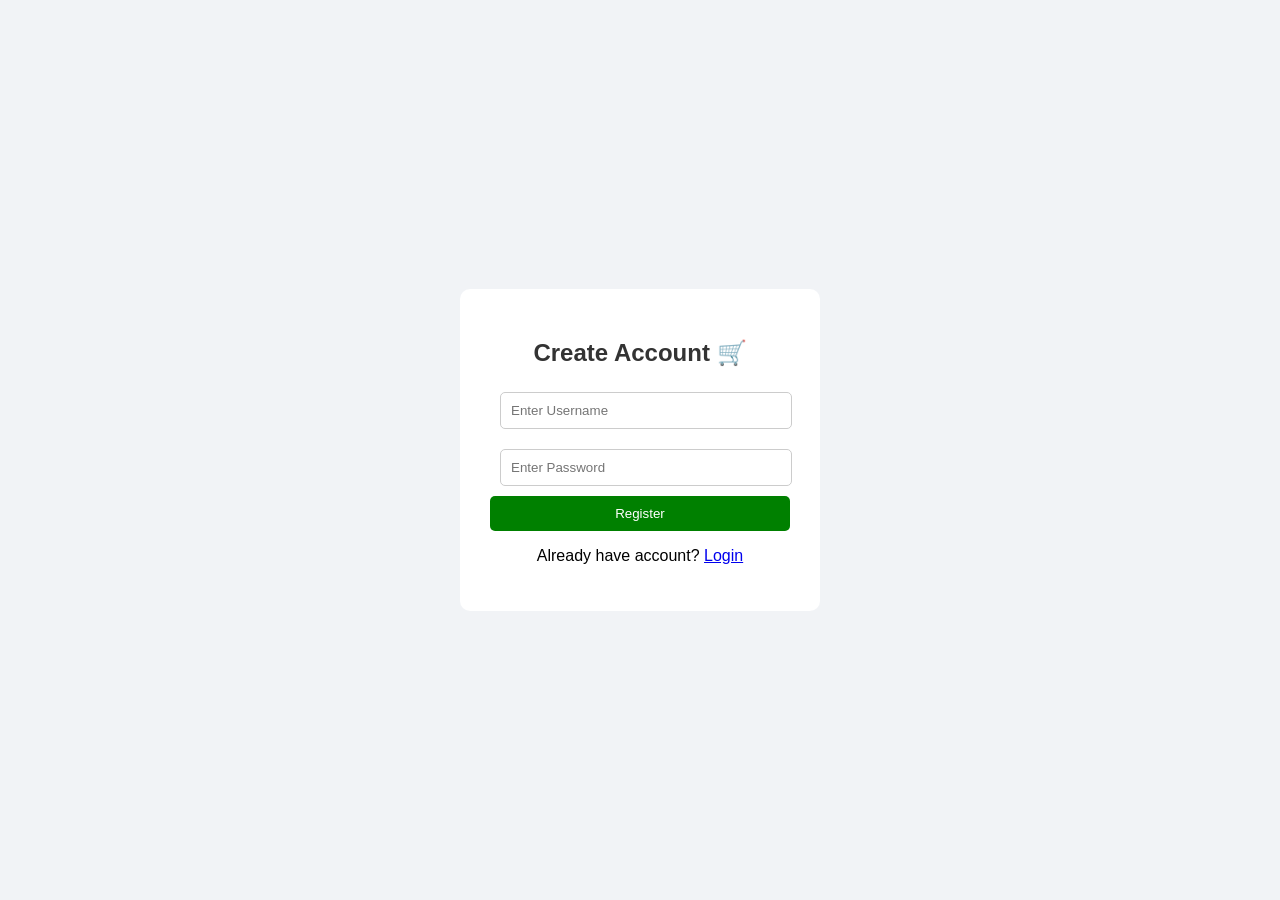
<file: index.html>
<!DOCTYPE html>
<html>
<head>
    <title>Register - Kirana Store</title>
    <link rel="stylesheet" href="style.css">
</head>
<body class="login-body">

    <div class="login-box">
        <h2>Create Account 🛒</h2>

        <input type="text" id="newUser" placeholder="Enter Username">
        <input type="password" id="newPass" placeholder="Enter Password">

        <button onclick="register()">Register</button>

        <p>Already have account? 
            <a href="login.html">Login</a>
        </p>
    </div>

<script src="script.js"></script>
</body>
</html>
</file>
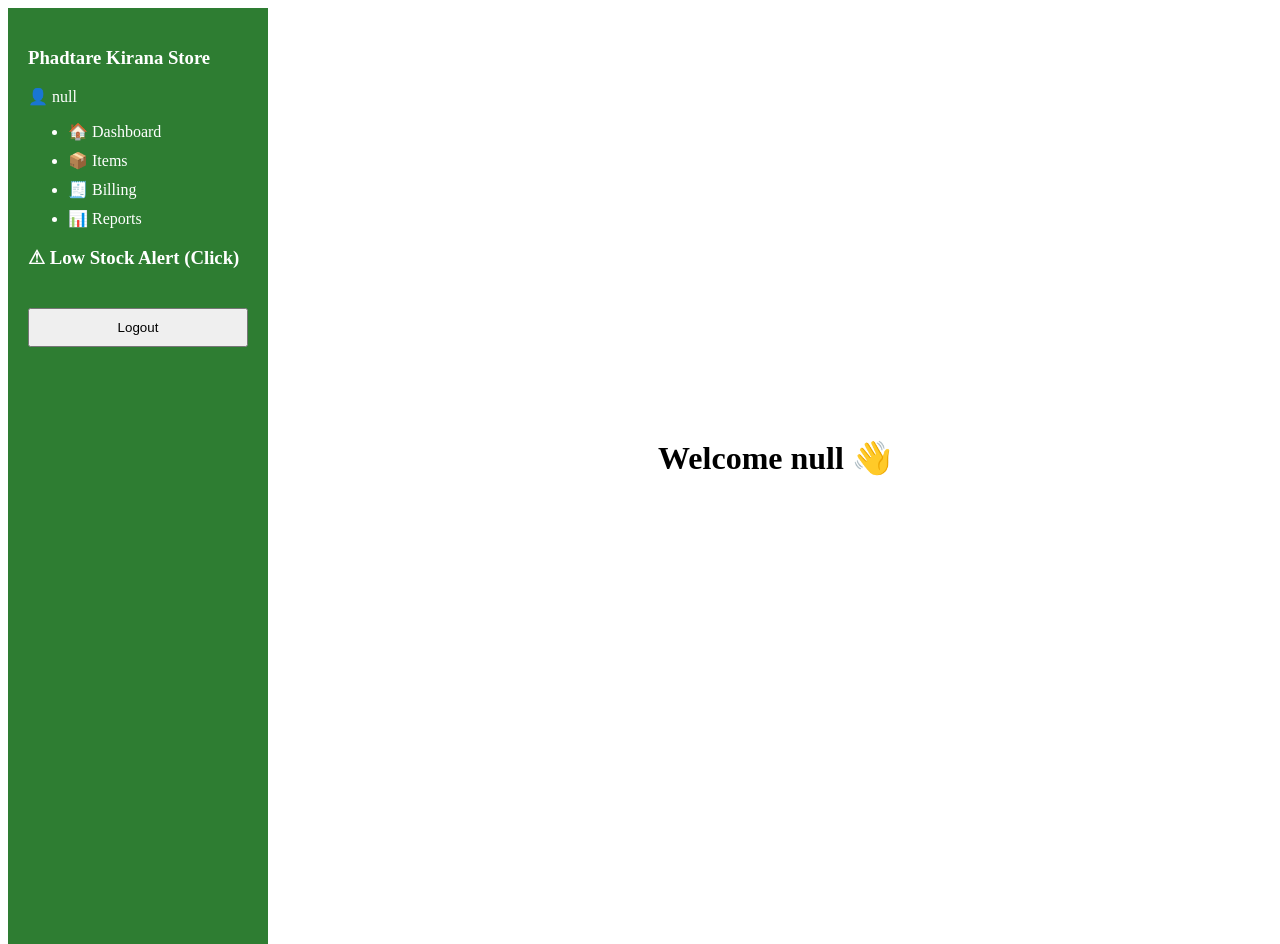
<file: dashboard.html>
<!DOCTYPE html>
<html>
<head>
    <title>Dashboard</title>
    <link rel="stylesheet" href="styledash.css">
</head>
<body>

    <!-- Sidebar -->
    <div class="sidebar">
        <h3> Phadtare Kirana Store</h3>
        <p id="userInfo"></p>

        <ul>
    <li><a href="dashboard.html">🏠 Dashboard</a></li>
    <li><a href="items.html">📦 Items</a></li>
    <li><a href="billing.html">🧾 Billing</a></li>
    <li><a href="reports.html">📊 Reports</a></li>
</ul>
<div class="card">
    <h3 onclick="toggleLowStock()" style="cursor:pointer;">
        ⚠ Low Stock Alert (Click)
    </h3>
    
    <div id="lowStockList" style="display:none;"></div>
</div>


        <button onclick="logout()">Logout</button>
    </div>

    <!-- Main Content -->
    <div class="main">
        <h1 id="welcomeText">Welcome 👋</h1>
    </div>
    
    <div class="subtitle">Manage your store easily</div>
    

<script src="script.js"></script>
<script src="scriptdash.js"></script>
</body>
</html>
</file>
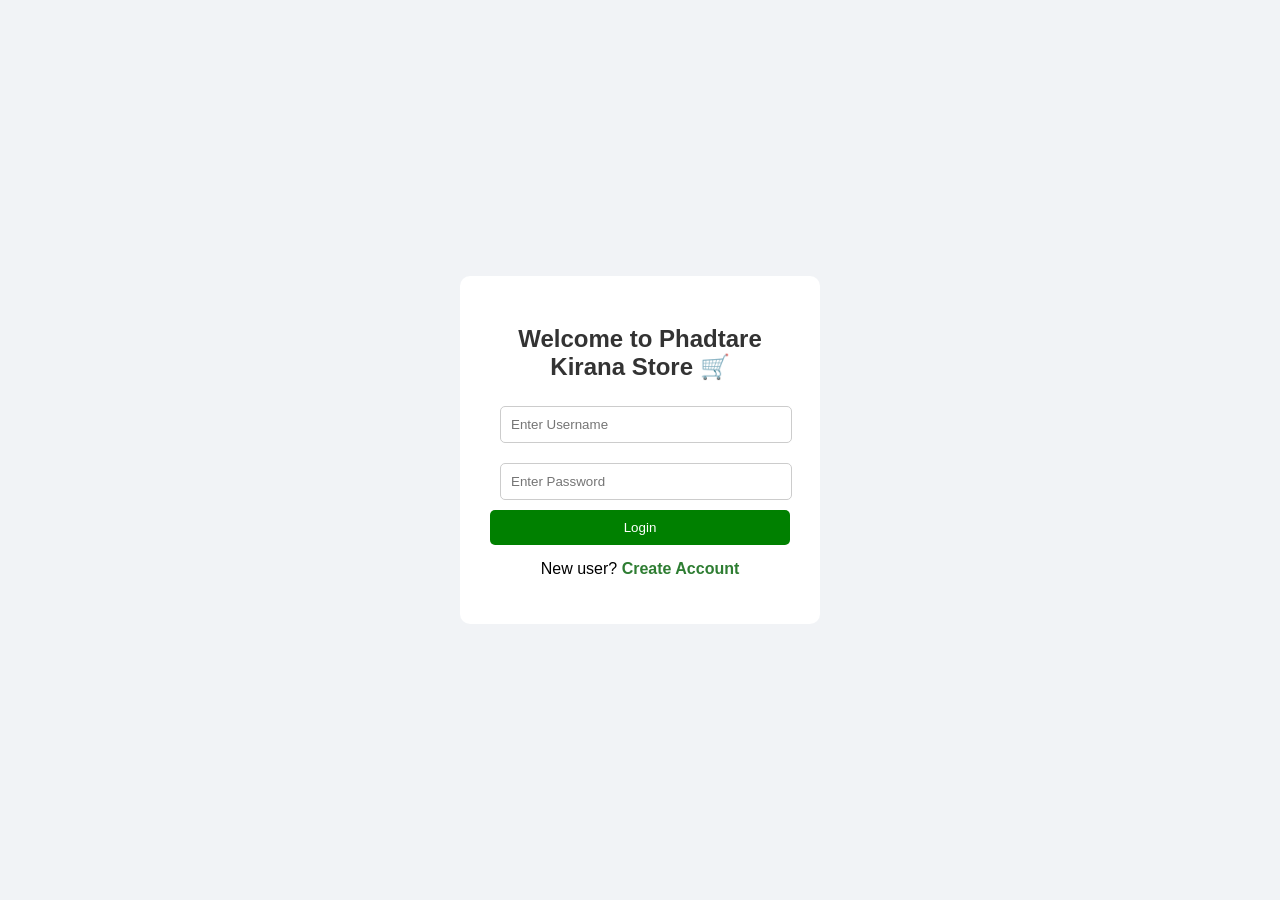
<file: login.html>
<!DOCTYPE html>
<html>
<head>
    <title>Login - Kirana Store</title>
    <link rel="stylesheet" href="style.css">
</head>
<body class="login-body">

    <div class="login-box">
        <h2>Welcome to Phadtare Kirana Store 🛒</h2>

        <input type="text" id="username" placeholder="Enter Username">
        <input type="password" id="password" placeholder="Enter Password">

        <button onclick="login()">Login</button>
        <p class="register-link">
    New user? <a href="register.html">Create Account</a>
</p>
    </div>

<script src="script.js"></script>


</body>
</html>
</file>
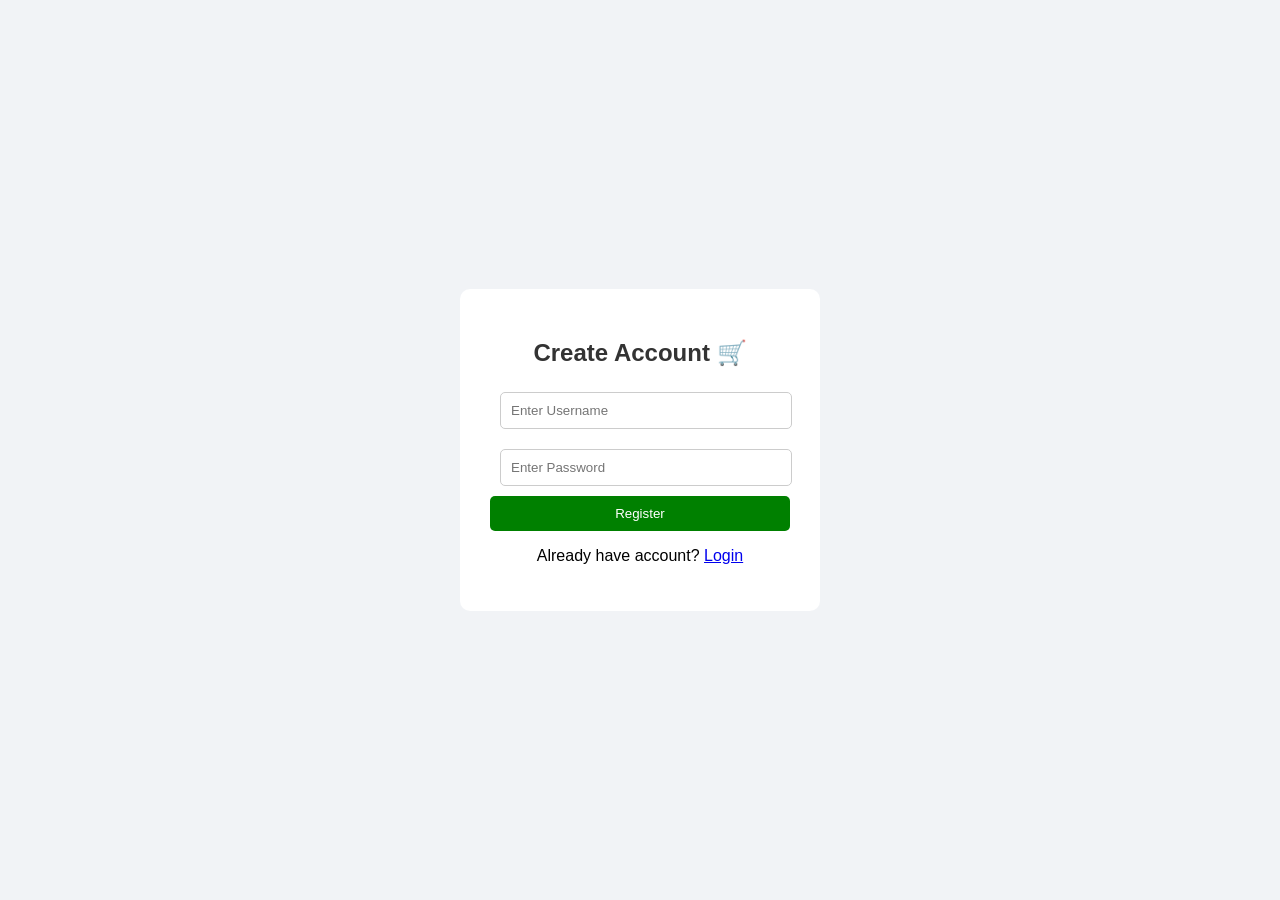
<file: register.html>
<!DOCTYPE html>
<html>
<head>
    <title>Register - Kirana Store</title>
    <link rel="stylesheet" href="style.css">
</head>
<body class="login-body">

    <div class="login-box">
        <h2>Create Account 🛒</h2>

        <input type="text" id="newUser" placeholder="Enter Username">
        <input type="password" id="newPass" placeholder="Enter Password">

        <button onclick="register()">Register</button>

        <p>Already have account? 
            <a href="login.html">Login</a>
        </p>
    </div>

<script src="script.js"></script>
</body>
</html>
</file>
<file: style.css>
.login-body {
    display: flex;
    justify-content: center;
    align-items: center;
    height: 100vh;
    background: #f1f3f6;
}

.login-box {
    background: white;
    padding: 30px;
    border-radius: 10px;
    text-align: center;
    width: 300px;
}

.login-box input {
    width: 90%;
    padding: 10px;
    margin: 10px;
}

.login-box button {
    padding: 10px;
    width: 100%;
    background: green;
    color: white;
}.register-link {
    margin-top: 15px;
    text-align: center;
}

.register-link a {
    color: #2e7d32;
    text-decoration: none;
    font-weight: bold;
}.register-link {
    margin-top: 15px;
    text-align: center;
}

.register-link a {
    color: #2e7d32;
    text-decoration: none;
    font-weight: bold;
}

body {
    margin: 0;
    font-family: Arial, sans-serif;
    background: #f4f6f9;
}

/* Container */
.container {
    padding: 20px;
}

/* Card UI */
.card {
    background: white;
    padding: 20px;
    border-radius: 10px;
    box-shadow: 0 2px 10px rgba(0,0,0,0.1);
    margin-bottom: 20px;
}

/* Input */
input, select {
    padding: 10px;
    margin: 5px;
    border-radius: 5px;
    border: 1px solid #ccc;
}

/* Button */
button {
    padding: 10px 15px;
    background: #28a745;
    color: white;
    border: none;
    border-radius: 5px;
    cursor: pointer;
}

button:hover {
    background: #218838;
}

/* List */
li {
    list-style: none;
    background: #f9f9f9;
    margin: 10px 0;
    padding: 10px;
    border-radius: 5px;
}

/* Image */
img {
    border-radius: 5px;
}

h2 {
    margin-bottom: 15px;
    color: #333;
}

h3 {
    color: #555;
}
.card {
    transition: 0.3s;
}

.card:hover {
    transform: scale(1.03);
}

button {
    transition: 0.3s;
}

button:hover {
    transform: scale(1.05);
}
@keyframes blink {
    0% { color: red; }
    50% { color: transparent; }
    100% { color: red; }
}

.low-alert {
    animation: blink 1s infinite;
    font-weight: bold;
}
</file>
<file: styledash.css>
.sidebar {
    width: 220px;
    height: 100vh;
    background: #2e7d32;
    color: white;
    position: fixed;
    padding: 20px;
}

.sidebar a {
    display: block;
    color: white;
    margin: 10px 0;
    text-decoration: none;
}

.sidebar button {
    margin-top: 20px;
    padding: 10px;
    width: 100%;
}

.main {
    
    margin-left: 270px;
    height: 100vh;
    display: flex;
    justify-content: center;   /* horizontal center */
    align-items: center;       /* vertical center */
    flex-direction: column;
}.subtitle {
    margin-top: 2px;   /* upar gap */
    font-size: 22px;    /* size */
    color:yellowgreen;  
    margin-left:0px;      /* halka grey */
}
</file>
